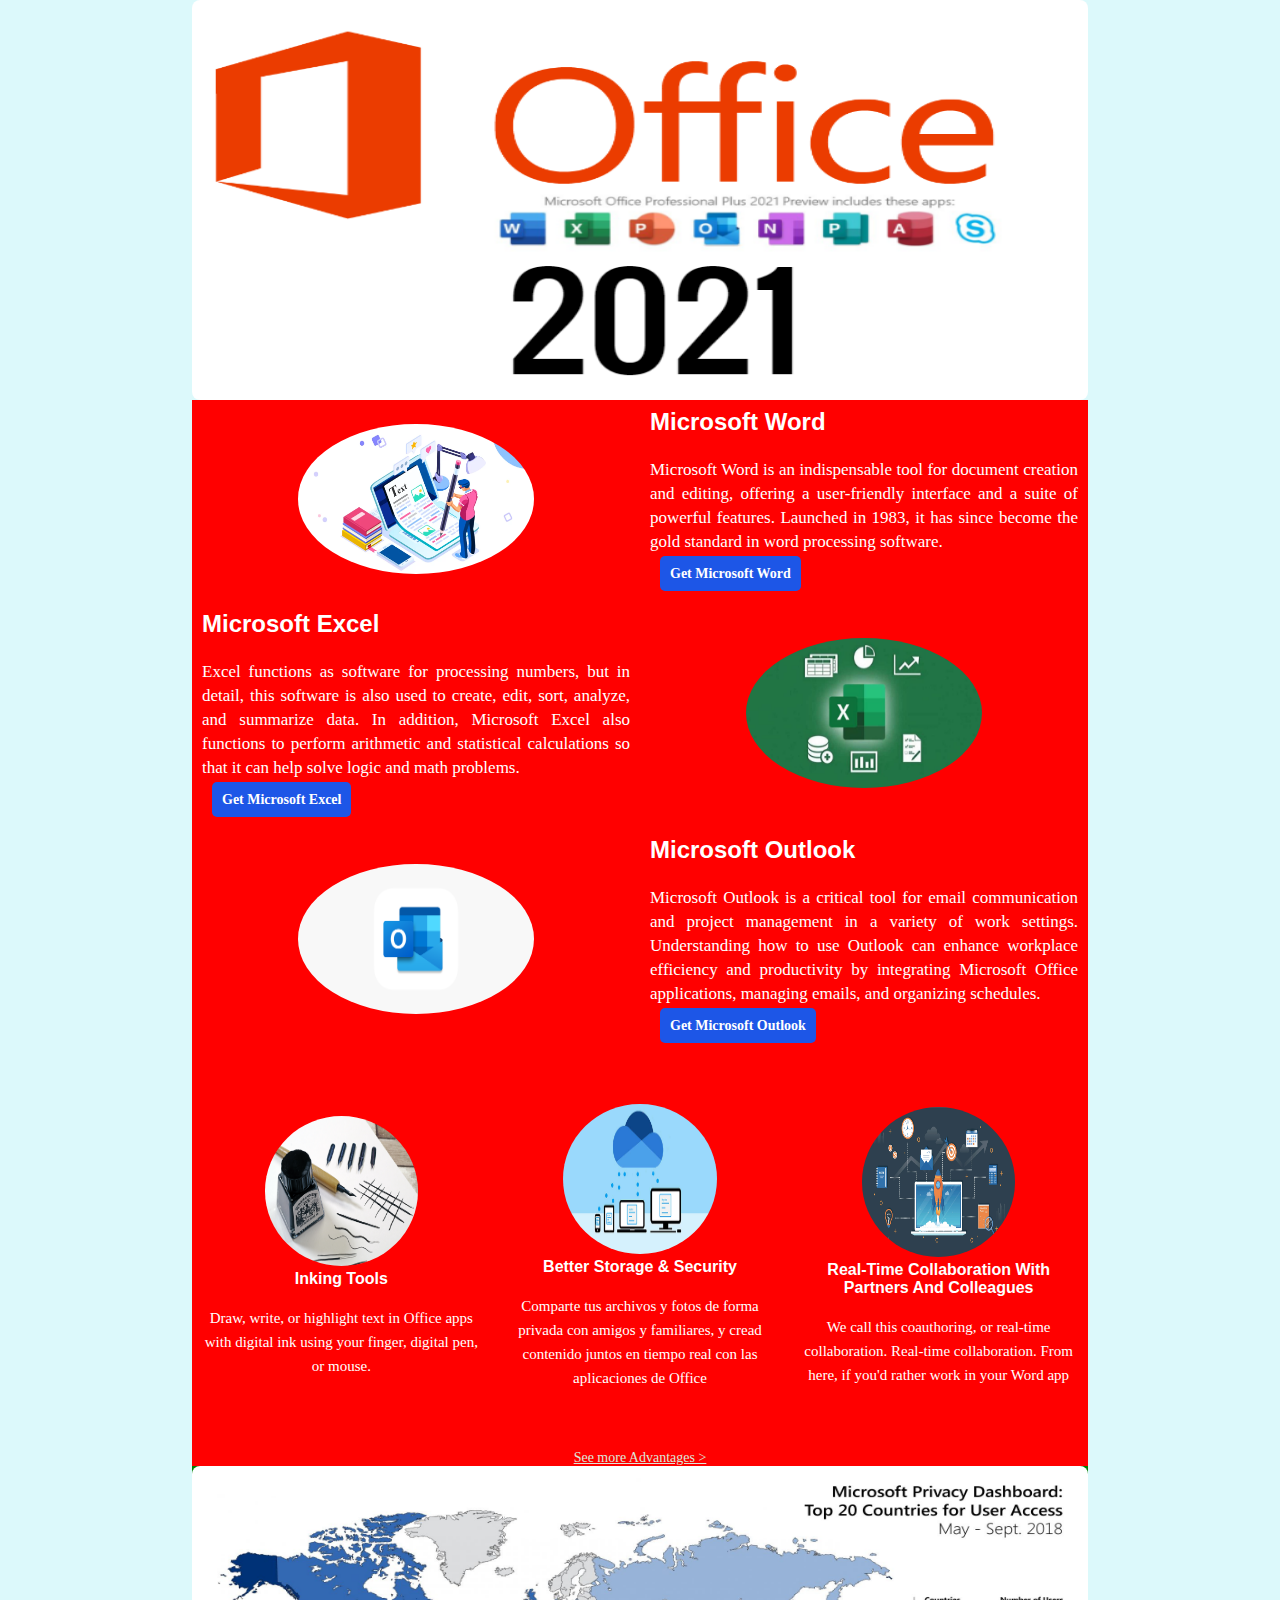
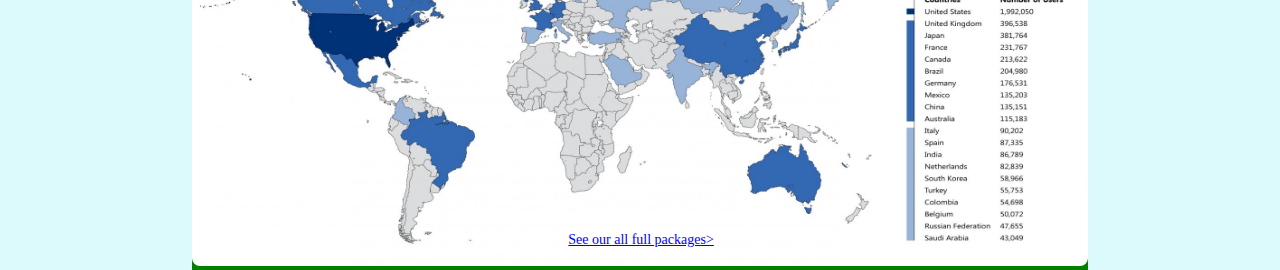
<file: Leve1-Projects/Project1/index.html>
<!DOCTYPE html>
<html lang="en">
<head>
    <meta charset="UTF-8">
    <meta name="viewport" content="width=device-width, initial-scale=1.0">
    <link rel="stylesheet" href="style.css">
    <title>Landing</title>
</head>
<body>
    <header class="Content-one">
        <img src="image/Office.png" alt="Office">
    </header>

    <section class="container-flex">
          <div class="flex-item">
            <img class="picture" src="image/P1.webp" alt="Texto">
          </div> 
        <div class="flex-item">
            <div class="parrafo">
                <h2>Microsoft Word</h2>
                <br>
                <p>Microsoft Word is an indispensable tool for document creation and editing,
                    offering a user-friendly interface and a suite of powerful features.
                    Launched in 1983, it has since become the gold standard in word processing software.</p>   
            </div> 
            <div class="flex-item alignbtn">
                <a href="#"  class="btn">Get Microsoft Word</a>
            </div> 
        </div>
    </section>


    <section class="container-flex">
        <div class="flex-item">
            <div class="parrafo">
                <h2>Microsoft Excel</h2>
                <br>
                <p>Excel functions as software for processing numbers, but in detail, this software is also used to create, edit, sort, analyze, and summarize data.
                    In addition, Microsoft Excel also functions to perform arithmetic and statistical calculations so that it can help solve logic and math problems.</p>   
            </div> 
            <div class="flex-item alignbtn">
                <a href="#"  class="btn">Get Microsoft Excel</a>
            </div> 
            
        </div> 
        <div class="flex-item">
            <img class="picture" src="image/Excel.jpg" alt="Texto">
          </div> 
        
     
    </section>

    <section class="container-flex">
        <div class="flex-item">
            <img class="picture" src="image/Outlook.png" alt="Texto">
          </div> 
        
          <div class="flex-item">
            <div class="parrafo">
                <h2>Microsoft Outlook</h2>
                <br>
                <p>Microsoft Outlook is a critical tool for email communication and project management in a variety of work settings.
                    Understanding how to use Outlook can enhance workplace efficiency and productivity by integrating Microsoft Office applications,
                    managing emails, and organizing schedules.</p>   
            </div> 
            <div class="flex-item alignbtn">
                <a href="#"  class="btn">Get Microsoft Outlook</a>
            </div> 
        </div> 
    </section>

    <section class="container-flex">
        <div class="flex-item  margintop">
            <img class="picture" src="image/Inking.jpg" alt="">
            <h4>Inking Tools</h4>
            <br>
            <p class="type">Draw, write, or highlight text in Office apps with digital ink using your finger, digital pen, or mouse.</p>
        </div>

        <div class="flex-item  margintop">
            <div>
                <img src="image/Drive.jpg" class="picture" alt="">
                <h4>Better Storage & Security</h4>
                <br>
                <p class="type">Comparte tus archivos y fotos de forma privada con amigos y familiares, y cread contenido juntos en tiempo real con las aplicaciones de Office</p>
            </div>
           
        </div>

        <div class="flex-item  margintop">
            <img class="picture" src="image/Collaboration.webp" alt="">
            <h4>Real-Time Collaboration With Partners And Colleagues </h4>
            <br>
            <p class="type">We call this coauthoring, or real-time collaboration. Real-time collaboration. From here, if you'd rather work in your Word app</p>
        </div>
    </section>


    <div class="container-flex ">
        <a href="#" class="margintop">See more Advantages > </a>
    </div>

    <section class="footer">
        <div>
            <img src="image/MicrosoftMap.jpg" alt="">
        </div>
        
        <div class="footerlink">
            <a href="">See our all full packages></a>
        </div>
        
    </section>
</body>
</html>
</file>
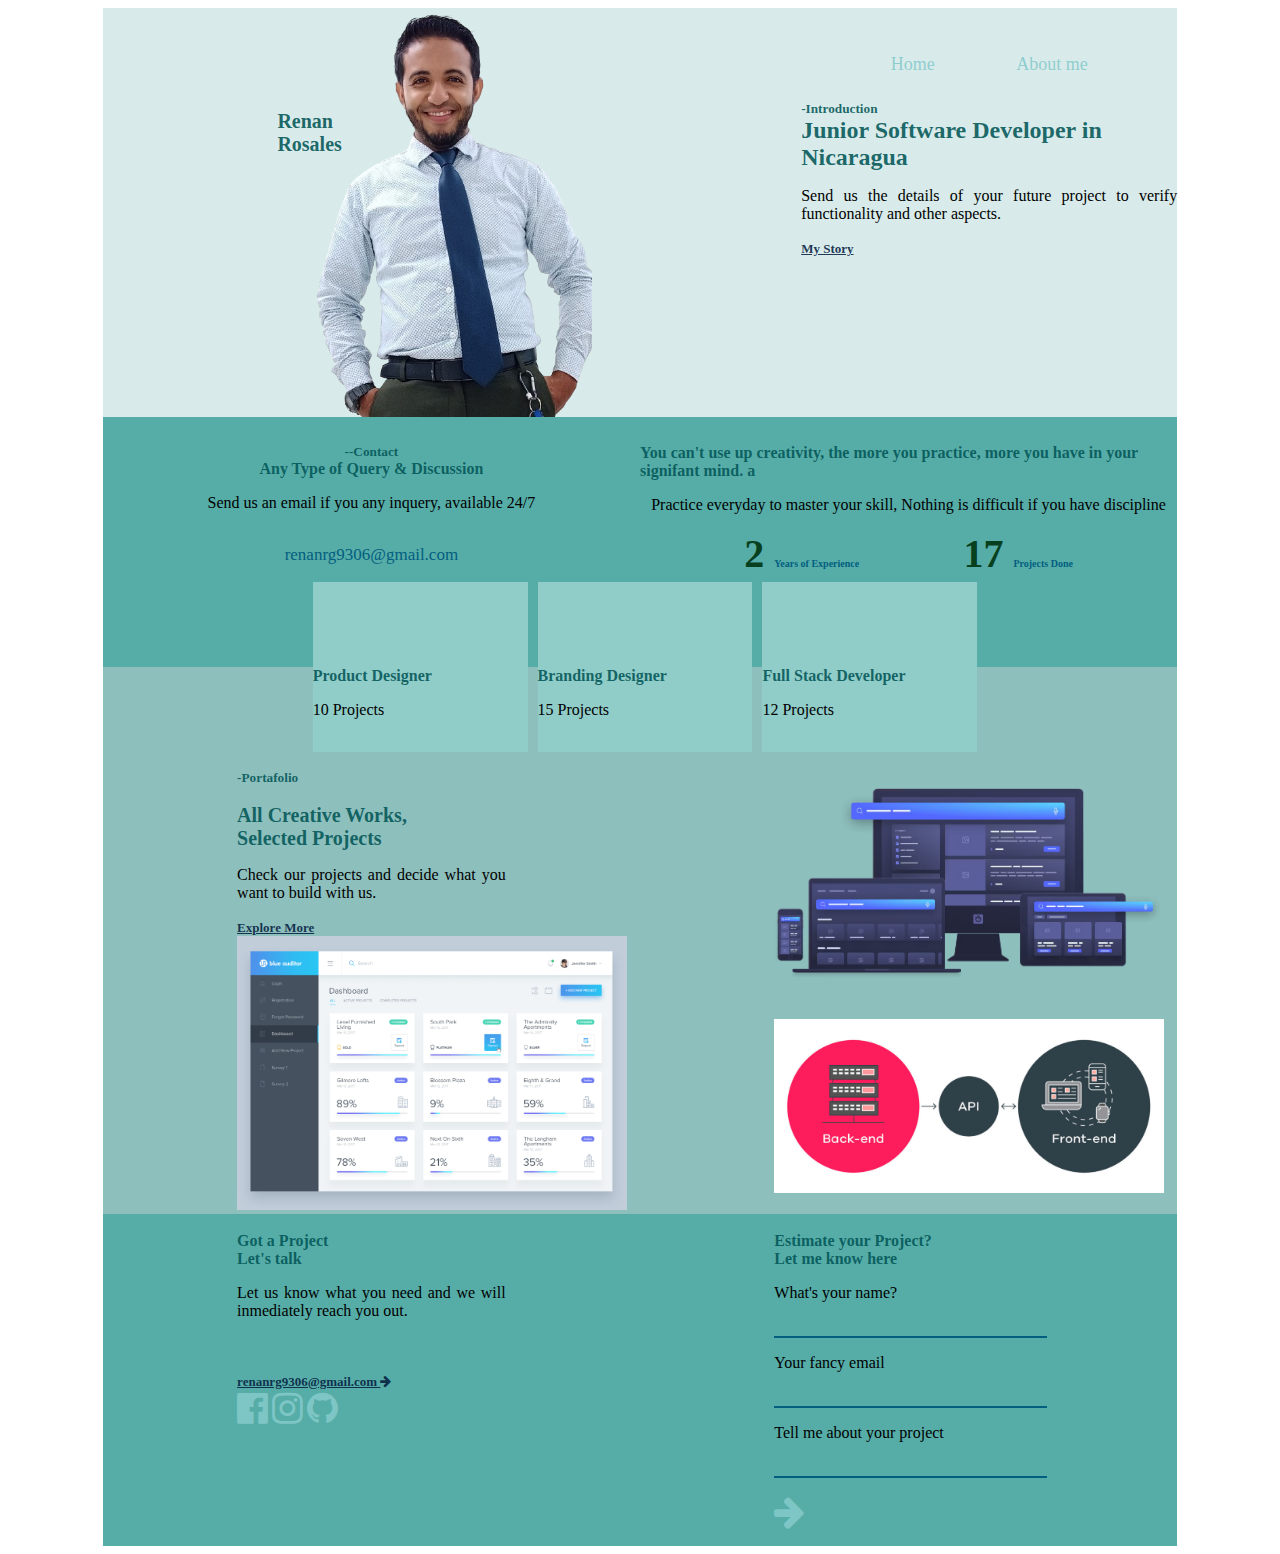
<file: Leve1-Projects/Project2/index.html>
<!DOCTYPE html>
<html lang="en">
<head>
    <meta charset="UTF-8">
    <meta name="viewport" content="width=device-width, initial-scale=1.0">
    <link rel="stylesheet" href="css/style.css">
    <link rel="stylesheet" href="css/font-awesome-4.7.0/font-awesome-4.7.0/css/font-awesome.css">
    <link rel="shortcut icon" href="image/Profile.png" type="image/x-icon">
    <title>Portofolio</title>
</head>
<body>
        <header class="container-flex">
        <div class="item-flex cont1">
            <div class="nameheader">
            <h1>Renan</h1>
            <h1>Rosales</h1>
        </div>
        <div class="contenidoleftheader">
                <img class="profilephoto" src="image/Profile.png" alt="Profile">
        </div>
    </div>

     <div class="item-flex cont1">
        <div class="navbar">
            <a href="index.html" class="btn">Home</a>
            <a href="mystory.html" class="btn">About me</a>
            <!-- <a href="#" class="btn">Blog </a> -->
           
        </div>
        <div class="info">
            <h5>-Introduction</h5>

            <h2>Junior Software Developer in Nicaragua</h2>

            <p>
                Send us the details of your future project to verify functionality and other aspects. 
            </p>

            <div class="mystoryposition">
                <a href="mystory.html" class="link">My Story</a>
            </div>
        </div>    
    </div>
    </header>

    <section class="container-flex cont2">
        <div class="item-flex-body">
            <div class="info2">
                <h5>--Contact</h5>
                <h4>Any Type of Query & Discussion</h4>
                <p>Send us an email if you any inquery, available 24/7</p>
                <p class="email">renanrg9306@gmail.com</p>
            </div>
        </div>

        <div class="item-flex-body">
            <div class="info2">
                <h4>You can't use up creativity, the more you practice, more you have in your signifant mind. a</h4>
                <p>Practice everyday to master your skill, Nothing is difficult if you have discipline</p>
            </div>
            <div class="expepro">
                <p class="number">2 <span class="expe">Years of Experience</span></p>
                <p class="number">17 <span class="expe">Projects Done </span></p>
            </div>
    </div>
    </section>

    <div class="container-flex cont2">
        <div class="caja"></div>
        <div class="caja"></div>
        <div class="caja"></div>
    </div>
    
    <section class="container-flex cont3">
        <div class="caja">
            <h4>Product Designer</h4>
            <p>10 Projects</p>
        </div>
        <div class="caja">
            <h4>Branding Designer</h4>
            <p>15 Projects</p>
        </div>
        <div class="caja">
            <h4>Full Stack Developer</h4>
            <p>12 Projects</p>
        </div>
    </section>

    <section class="container-flex cont3">
        <div class="column">
            <div class="column-content">
                <br>
                <h5>-Portafolio</h5>
                <br>
                <h1>All Creative Works,</h1>
                <h1>Selected Projects</h1>
                <p>Check our projects and decide what you want to build with us.</p>
                
                <a href="#" class="link">Explore More</a>
            </div>

            <div class="column-content">
                <img src="image/interface.jpg"alt="" class="imgsize">
            </div>
        </div>
    
        <div class="column">
            <div class="column-content">
                <br><br>
                    <img src="image/Reponsive.avif" class="imgsize" alt="" >
            </div>

            <div class="column-content">
                <br><br>
                    <img src="image/Backend-fronted.png" class="imgsize" alt="">
                

            </div>
        </div>
    </section>

    <section class="container-flex cont2">
        
        <div class="column">
            <div class="column-content">
                <br>
                <h4>Got a Project</h4>
                <h4>Let's talk</h4>

                <p>
                    Let us know what you need and we will inmediately reach you out.
                </p> <br><br>

                <a href="#" class="link">renanrg9306@gmail.com <span><i class="fa fa-arrow-right" aria-hidden="true"></i></span></a>

                <div class="icon">
                    <a href="https://www.facebook.com/renanrg9306"><i class="fa fa-facebook-official fa-2x icon"></i></a>
                    <a href="https://www.instagram.com/renanalfredorosales"><i class="fa fa-instagram fa-2x icon" aria-hidden="true"></i></a>
                    <a href="https://github.com/renanrg9306"><i class="fa fa-github fa-2x icon" aria-hidden="true"></i></a>
                    
                </div>

             

                
            </div>

        </div>
        <div class="column">
            <div class="column-content">
                <br>
                <h4>Estimate your Project?</h4>
                <h4>Let me know here</h4>

                <p>What's your name?</p>
                <p><input type="text"></p>

                <p>Your fancy email</p>
                <p><input type="text"></p>

                <p>Tell me about your project</p>
                <p><input type="text">
                
                <p>
                    
                    <a><i class="fa fa-arrow-right fa-2x icon" aria-hidden="true"></i></a>
                </p>
                    
                    
                
                
            </div>

        </div>
       
    </section>
</body>
</html>
</file>
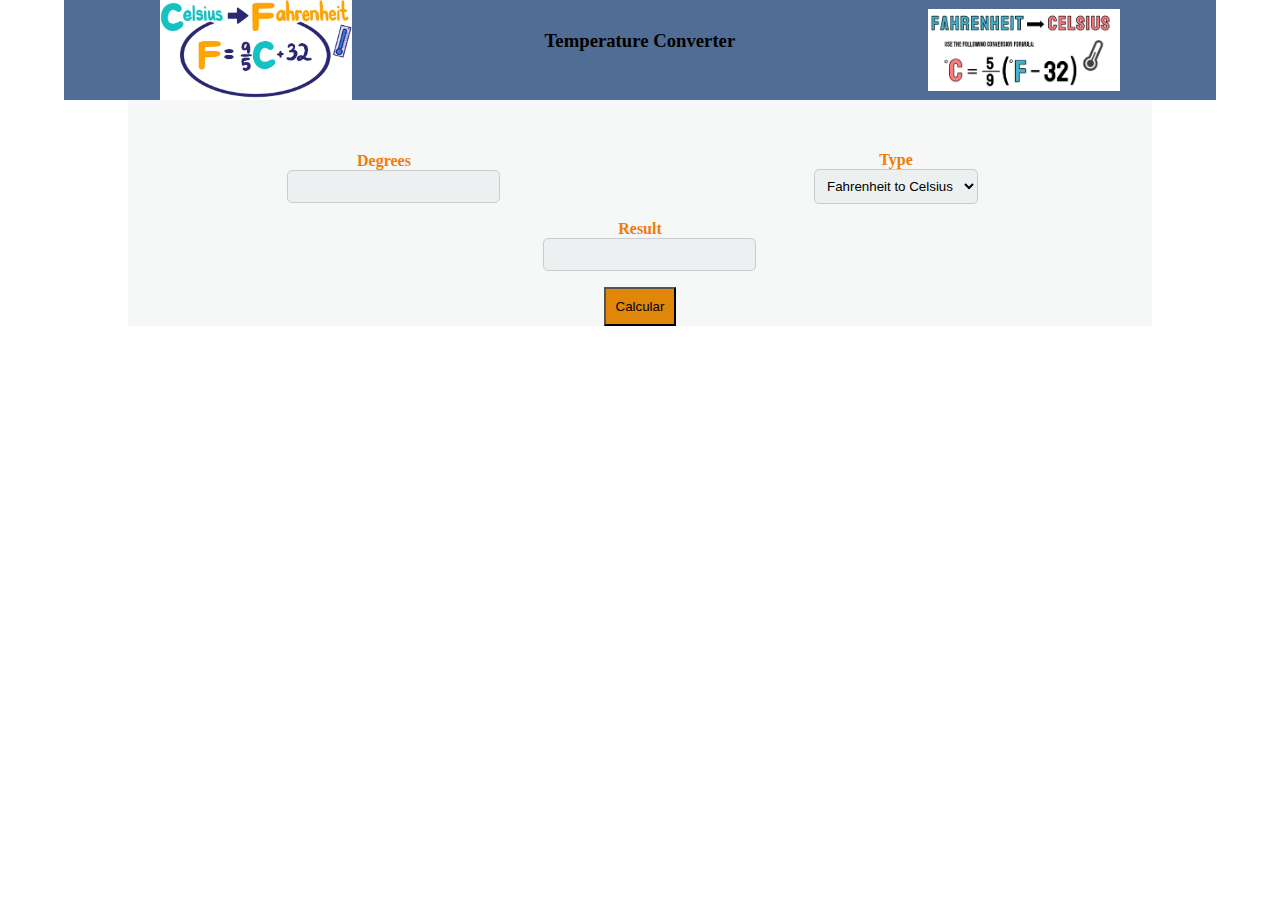
<file: Leve1-Projects/Project3/index.html>
<!DOCTYPE html>
<html lang="en">
<head>
    <meta charset="UTF-8">
    <meta name="viewport" content="width=device-width, initial-scale=1.0">
    <title>Tempeture Converter</title>
    <link rel="shortcut icon" href="img/icon.png" type="image/x-icon">
    <link rel="stylesheet" href="css/stye.css">
   
</head>
<body>
    <header class="cContentmain flex-row color-primario">
        <div class="cContent-child-dist flex-row centrar">
            <div class="flex-row centrar">
                <img src="img/c-f.jpg" alt="">
            </div>
            
        </div>
        
        <div class="cContent-child-dist flex-row centrar">
            <div class="flex-row">
                <h3>Temperature Converter</h3>
            </div>
            
        </div>
       
        <div class="cContent-child-dist flex-row centrar">
            <img src="img/f-c.png" alt="">
        </div>
    </header>

    <section class="cContenidosecond color-secundario">
     <div class="flex-row">
            <div class="cContent-child-data flex-column centrar margint">
                <label for="degrees" class="tg-primary">Degrees</label>
                <p><input type="number" name="degrees" id="degrees"></p>
            </div>

            <div class="cContent-child-data flex-column centrar margint">
                <label for="temptype" class="tg-primary">Type</label>
                <p><select name="temptype" id="temptype">
                    <option value="celsius">Fahrenheit to Celsius </option>
                    <option value="farhenheit">Celsius to Farhenheit</option>
                    <option value="celsiustokelvin">Celsius to Kelvin</option>
                    <option value="farhenheittokelvin">Farhenheit to Kelvin</option>
                </select></p>
            </div>
        </div>

    <div class="flex-row space-eve">
            <div class="flex-column centrar">
                <label for="tempresult" class="tg-primary">Result</label>
                <p><input type="text" name="temp" id="tempresult"></p>
            </div> 
    </div>

    <div class="flex-row space-eve">
        <div class="flex-column centrar">
            <button class="btn" id="btnCalcular">Calcular</button>
        </div> 
</div>
       
    </div>       
    </section>
</body>
<script src="js/cal.js"></script>
</html>
</file>
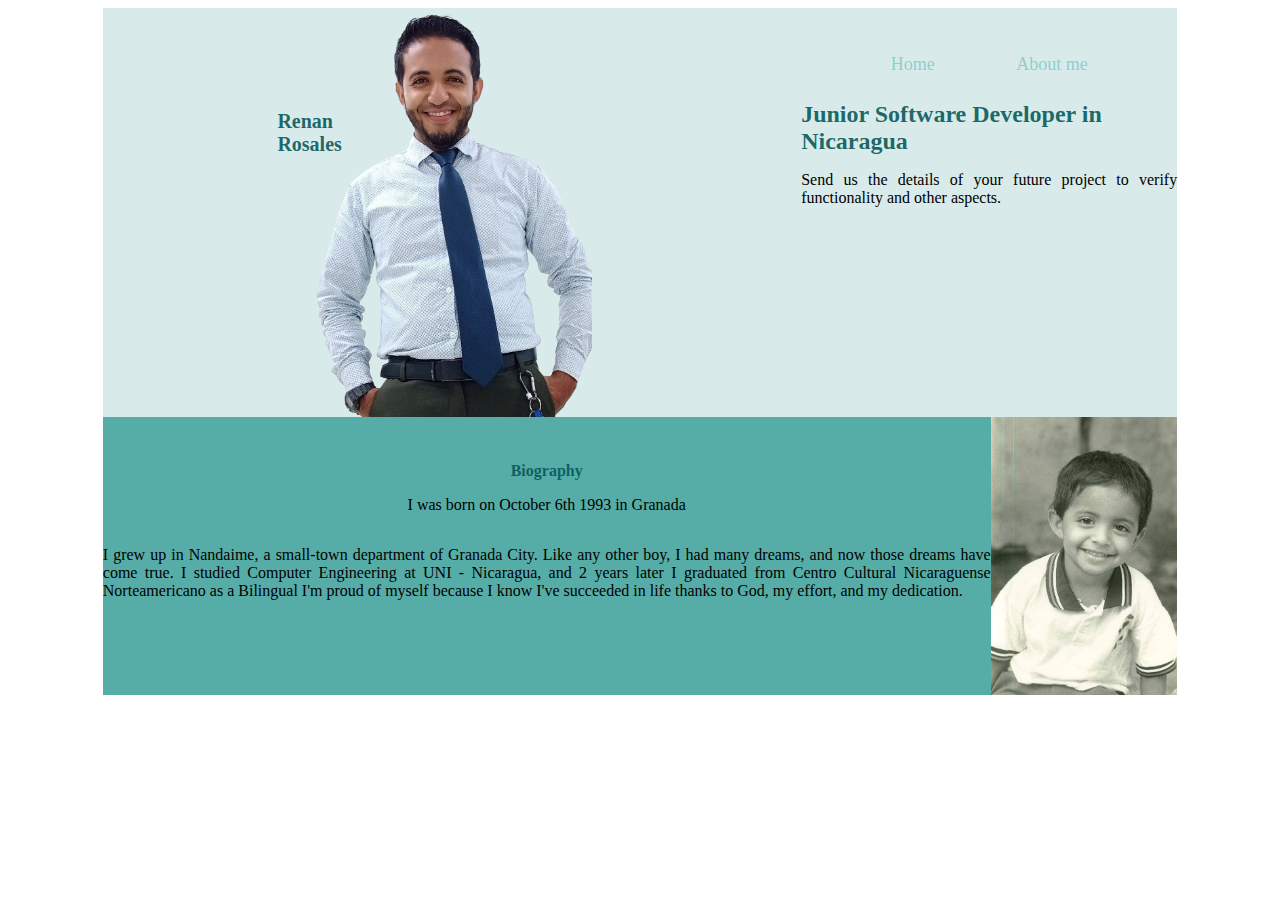
<file: Leve1-Projects/Project2/mystory.html>
<!DOCTYPE html>
<html lang="en">
<head>
    <meta charset="UTF-8">
    <meta name="viewport" content="width=device-width, initial-scale=1.0">
    <title>My story</title>
    <link rel="shortcut icon" href="image/Profile.png" type="image/x-icon">
    <link rel="stylesheet" href="css/style.css">
</head>
<body>
    <header class="container-flex">
        <div class="item-flex cont1">
            <div class="nameheader">
            <h1>Renan</h1>
            <h1>Rosales</h1>
        </div>
        <div class="contenidoleftheader">
                <img class="profilephoto" src="image/Profile.png" alt="Profile">
        </div>
    </div>

     <div class="item-flex cont1">
        <div class="navbar">
            <a href="index.html" class="btn">Home</a>
            <a href="mystory.html" class="btn">About me</a>
            <!-- <a href="#" class="btn">Blog </a> -->
           
        </div>
        <div class="info">
            <!-- <h5>-Introduction</h5> -->

            <h2>Junior Software Developer in Nicaragua</h2>

            <p>
                Send us the details of your future project to verify functionality and other aspects. 
            </p>

            <!-- <div class="mystoryposition">
                <a href="mystory.html" class="link">My Story</a>
            </div> -->
        </div>    
    </div>
    </header>

    <section class="container-flex cont2">
        <div class="item-flex-cont1">
            <div class="info2">
                <!-- <h5>--Contact</h5> -->
                <h4>Biography</h4>
                <p>I was born on October 6th 1993 in Granada</p>
                <p>I grew up in Nandaime, a small-town department of Granada City. Like any other boy, I had many dreams, and now those dreams have come true.
                    I studied Computer Engineering at UNI - Nicaragua, and 2 years later I graduated from Centro Cultural Nicaraguense Norteamericano as a Bilingual
                    I'm proud of myself because I know I've succeeded in life thanks to God, my effort, and my dedication.
                </p>
            </div>
        </div>

        <div class="item-flex-body">
            <div class="contenidoleftheader">
                <img src="image/Child.jpg" style="width: 100%;" alt="Child" class="profilephoto">
            </div>
            

        </div>
    </section>
</body>
</html>
</file>
<file: Leve1-Projects/Project1/style.css>
*{
    margin: 0;
    padding: 0;
    box-sizing: border-box;
}


h1,h2,h3,h4,h5{
    font-family:Tahoma, sans-serif;
    color: white;
}



div p{
    color: white;
    font-size: 17px;
    line-height: 1.5rem;
}

.type{
    font-size: 15px;
}

body{
    background-color: rgb(220, 249, 251);
}


/* CLASE CONTENEDOR QUE ME PERMITE CENTRAR UN CONTENIDO USANDO FLEXBOX */
.container-flex{
    background-color: red;
    display:flex;
    flex-direction: row;
    justify-content: center; 
    align-items: center;
    width: 70%; /*PERMITE QUE OCUPE EL 70% DE LA PANTALLA DADO QUE 
    EL DIV ES ELEMENTO DE BLOQUE*/
    margin-left: auto; /**/
    margin-right: auto; 
}

.flex-item{
    width: 100%;
    margin: 10px;
    text-align: center;
}

/*TRANSFORMANDO LA IMAGEN PRINCIAPL PARA QUE TENGA BORDE REDONDO*/
img{
    border-radius: 8px;
    width: 100%;
    height: 400px;  
}


.Content-one{
    display: flex;
    /* background-color: blue; */
    flex-direction: row;
    text-align: center;
    width: 70%;
    margin-left: auto;
    margin-right: auto;
    
}


.footer{
    width: 70%;
    margin-left: auto;
    margin-right: auto ;
    background-color: green;
    position: relative;
}

.footerlink{
    position: absolute; 
    top: 90%;
    left: 42%; 

    
}

.footerlink a {
    color: blue;

}

.picture{
    width: 55%;
    border-radius: 50%;
    height: 150px;
    position: relative;
   
}

.margintop{
    margin-top: 50px;
}

.parrafo{   
    text-transform:initial;
    color: white;
    text-align: justify;
    line-height: 1.5em;

}

.btn{   
    text-decoration: none ;
    padding: 10px;
    background-color: rgb(29, 86, 231); 
    border-radius: 5px;
    color: white;
    text-align: center;
    font-weight: bold;
   
}

a{
    font-weight:300px;
    color:  rgb(219, 231, 219);
    font-size: 14px;
}

.btn:hover{
    background-color: rgb(38, 104, 5);
}

.alignbtn{
    text-align: left;
}


@media only screen and (min-width:360px) and (max-width:900px){
    body{
        display: block;
    }
    img{
        width: 100%;

    }
    .container-flex{
        flex-direction:column;
        justify-content: center;
           
    }
    .alignbtn{
        text-align: center;
    }
   
    

}
</file>
<file: Leve1-Projects/Project2/css/style.css>
body{
    background-color:  rgb(255, 255, 255);
    box-sizing: border-box;
}

h1,h2,h3,h4,h5{
    padding: 0;
    margin: 0;
    font-family: Georgia, 'Times New Roman', Times, serif;
    color: rgba(3, 86, 87, 0.88);
}

p{
    text-align: justify;
}

h1{
    font-size: 20px;
    
}

.link{
    text-decoration: underline;
    font-size: 13px;
    color: rgba(5, 32, 65, 0.88);
    font-weight: bold;
    
}

.link:hover{
    color: rgb(43, 43, 195);
}

.container-flex{
    display: flex;
    flex-direction: row;
    justify-content: center;
    width: 85%;
    margin-left: auto;
    margin-right: auto;
    
}
.cont1{
    background-color:rgb(216, 235, 234);
}

.cont2{
    background-color: rgb(86, 173, 167);
}

.cont3{
    background-color: rgb(141, 191, 189);
}

.margin{
    margin-top: 10px;
}

.item-flex{
    width: 20%;
    flex-grow: 1;
    position: relative;
}
.item-flex:nth-child(1){
    flex-grow: 3;
}
.item-flex-body{
    width: 50%;
}

.contenidoleftheader{
    display: flex;
    flex-direction: row;
    justify-content:center;
}

.nameheader{
    left: 25%;
    position: absolute;
    top: 25%;
}
.navbar{
    display: flex;
    margin-top: 10%;
    flex-direction: row;
    justify-content: space-evenly;
    padding: 8px;
    
}

.email{
    font-size: 17px;
    color: rgb(3, 94, 127);
}

.number{
    font-size: 40px;
    color: rgb(7, 64, 31);
    font-weight: bold;
    margin: 0;
    padding: 0;
}



.expe{
    font-size: 10px;
    color: rgb(3, 94, 127);

}

.expepro{
    display: flex;
    flex-direction: row;
    justify-content: space-evenly;
}

a{
    color: rgba(132, 201, 202, 0.88);
    text-decoration: none;
    font-size: 18px;
    font-family: Georgia, 'Times New Roman', Times, serif;
}

.caja{
    width: 20%;
    height: 85px;
    background-color:  rgb(144, 204, 200);
    margin-left: 10px;
}

.btn:hover{
    color: rgba(16, 162, 165, 0.88);   
}

.profilephoto{
    width: 40%;
}

.info{
    margin-top: 5%;
    display: flex;
    flex-direction: column;
  
}

.info2{
    margin-top: 5%;
    display: flex;
    flex-direction: column;
    align-items: center;
    
}

.halfbox{
    display: flex;
    flex-direction: column;
    
   
}

.column{
    display: flex;
    flex-direction: column;
    align-items: center;
    width: 50%;
    margin-left: 0;
    margin-right: 0;
   
    
}

.imgsize{
    width: 145%;

}

.column-content{
    width: 50%;
}

.color{
    background-color: rgb(30, 4, 89);
}

input[type=text]{
    width: 100%;
    border: none;
    background-color: rgb(86, 173, 167);
    border-bottom: 2px solid rgb(3, 94, 127);
   
}

.icon{
    display: block;
}
@media only screen and (min-width:300px) and (max-width:840px){
    h1{
        font-size: 7px;
    }
    a{
        font-size: 9px;
    }

    h2{
        font-size: 8px;
    }

    h5{
        font-size: 5px;
    }

    p{
        font-size: 7px;
    }

    .mystory{
        font-size: 8px;
    }
}
</file>
<file: Leve1-Projects/Project3/css/stye.css>
/*GLOBALES*/

body{
    margin: 0;
    box-sizing: border-box;

}

.display-inlineb{
    display: inline-block;
}

.diplay-block{
    display: block;
}


.cContentmain{/*Contenido Centrado*/
   width: 90%;
   margin-left: auto;
   margin-right: auto;
   
}

.cContenidosecond{
   width: 80%;
   margin-left: auto;
   margin-right: auto;
}

.cContent-child-dist{
    width: 33.33%;
}

.cContent-child-data{
    width: 50%;
}

/* .cContent-child-result{
    width: 100%;
} */


.centrar{ /*Main axis and cross axis centrado*/
    justify-content: center;
    align-items: center;
}

.centrar2 {
    align-content: center;
}

.flex-row{ /*flex direction row*/
    display: flex;
    flex-direction: row;
}

.flex-column{
    display: flex;
    flex-direction: column;
}

.pJustify{
    text-align: justify;
}

.pCenter{
    text-align: center;
}

.space-eve{
    justify-content: space-evenly;
}

/*TIPOGRAFIA*/
h1,h1,h3,h4,h5,p{
    font-family:Georgia, 'Times New Roman', Times, serif;
    margin-top: 0;
    margin-left: 0;
}

.tg-primary{
    color:rgb(240, 124, 9);
    font-weight: bolder;
}

.marginl{
    margin-left: 20px;
}

.marginr{
    margin-right: 20px;
}

.margint{
    margin-top: 5%;
}

.marginb{
    margin-bottom: 20px;
}

img{
    width: 50%
}

.color-primario{
    background-color: rgba(0, 42, 102, 0.688); 
}

.color-secundario{
    background-color: rgba(36, 73, 73, 0.043); 

}


/*Forms*/
input,select{
    border:1px solid #ccc;
    background-color: #ecf0f1;
    padding: 8px;
    border-radius: 5px;
    width: 100%;
}

.btn{
    padding: 10px;
    background-color: rgb(224, 134, 9);
}
</file>
